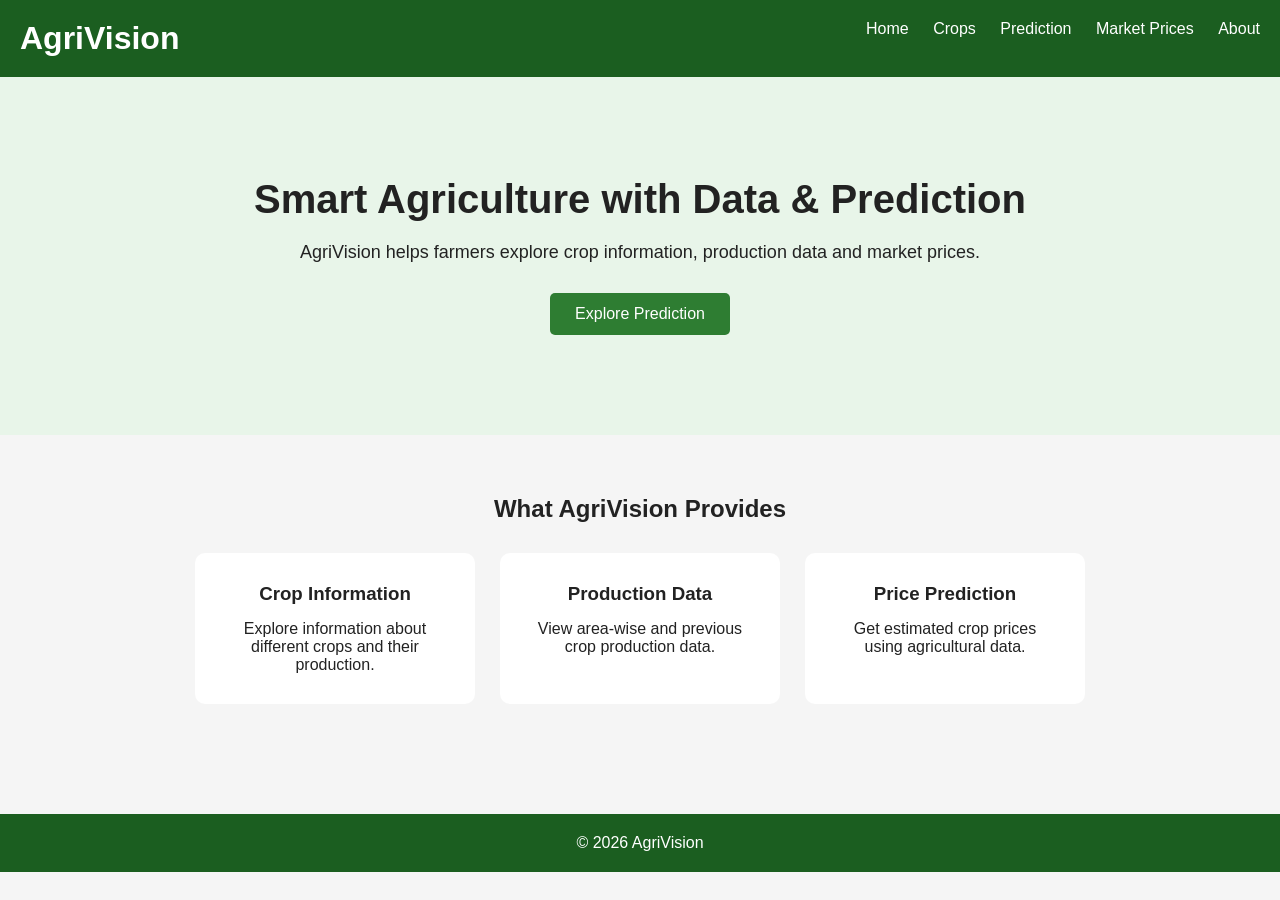
<file: index.html>
<!DOCTYPE html>
<html lang="en">

<head>
    <meta charset="UTF-8">
    <meta name="viewport" content="width=device-width, initial-scale=1.0">

    <title>AgriVision</title>

    <link rel="stylesheet" href="css/style.css">
</head>

<body>

    <header>
        <h1>AgriVision</h1>

        <nav>
            <a href="index.html">Home</a>
            <a href="crops.html">Crops</a>
            <a href="prediction.html">Prediction</a>
            <a href="prices.html">Market Prices</a>
            <a href="about.html">About</a>
        </nav>
    </header>


    <main>

        <section class="hero">

            <h2>Smart Agriculture with Data & Prediction</h2>

            <p>
                AgriVision helps farmers explore crop information,
                production data and market prices.
            </p>

            <a href="prediction.html" class="btn">
                Explore Prediction
            </a>

        </section>


        <section class="features">

            <h2>What AgriVision Provides</h2>

            <div class="feature-container">

                <div class="feature-card">
                    <h3>Crop Information</h3>
                    <p>
                        Explore information about different crops
                        and their production.
                    </p>
                </div>

                <div class="feature-card">
                    <h3>Production Data</h3>
                    <p>
                        View area-wise and previous crop
                        production data.
                    </p>
                </div>

                <div class="feature-card">
                    <h3>Price Prediction</h3>
                    <p>
                        Get estimated crop prices using
                        agricultural data.
                    </p>
                </div>

            </div>

        </section>

    </main>


    <footer>
        <p>© 2026 AgriVision</p>
    </footer>

</body>

</html>
</file>
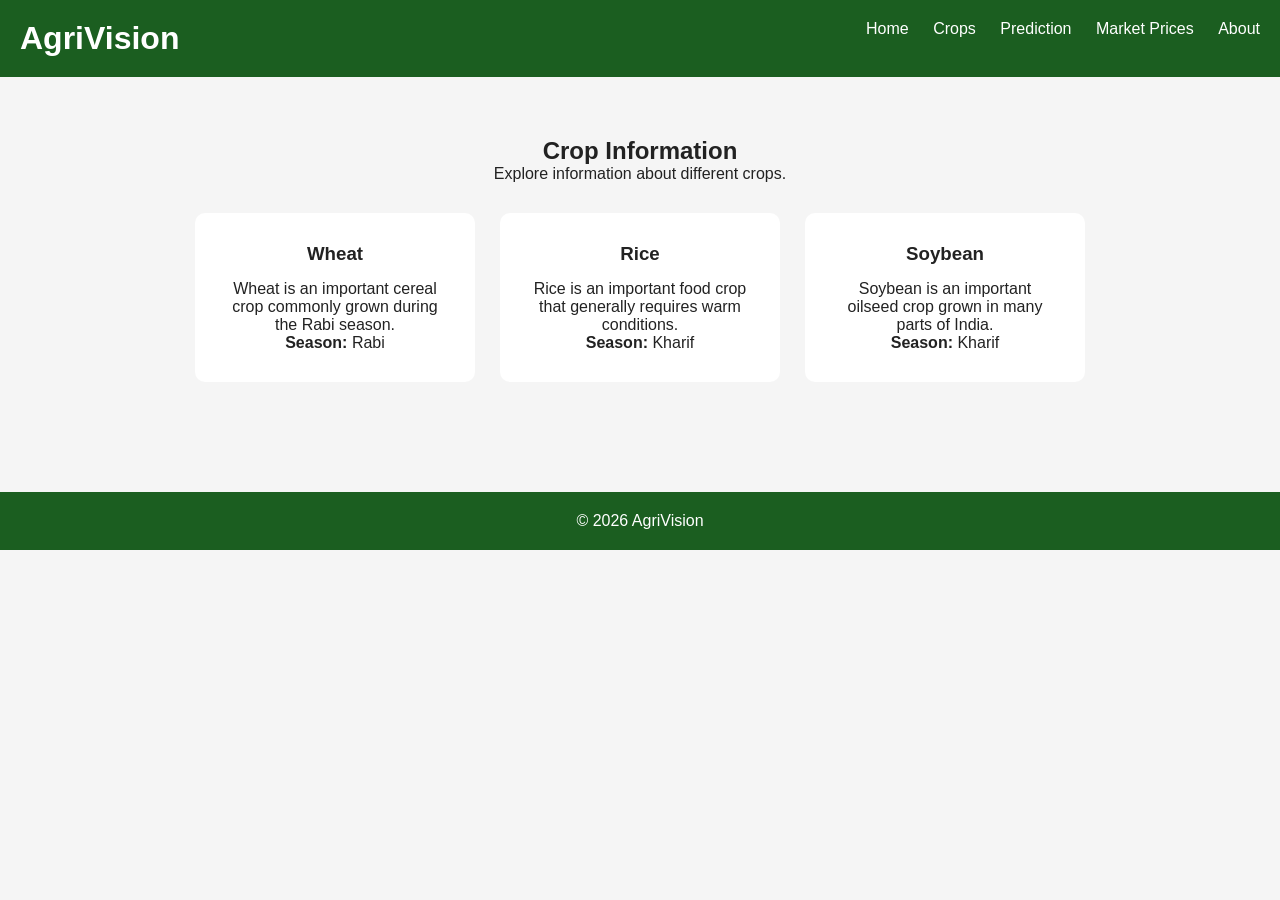
<file: crops.html>
<!DOCTYPE html>
<html lang="en">

<head>
    <meta charset="UTF-8">
    <meta name="viewport" content="width=device-width, initial-scale=1.0">

    <title>AgriVision - Crops</title>

    <link rel="stylesheet" href="css/style.css">
</head>

<body>

    <header>

        <h1>AgriVision</h1>

        <nav>
            <a href="index.html">Home</a>
            <a href="crops.html">Crops</a>
            <a href="prediction.html">Prediction</a>
            <a href="prices.html">Market Prices</a>
            <a href="about.html">About</a>
        </nav>

    </header>


    <main>

        <section class="features">

            <h2>Crop Information</h2>

            <p>
                Explore information about different crops.
            </p>


            <div class="feature-container">

                <div class="feature-card">

                    <h3>Wheat</h3>

                    <p>
                        Wheat is an important cereal crop
                        commonly grown during the Rabi season.
                    </p>

                    <p>
                        <strong>Season:</strong> Rabi
                    </p>

                </div>


                <div class="feature-card">

                    <h3>Rice</h3>

                    <p>
                        Rice is an important food crop that
                        generally requires warm conditions.
                    </p>

                    <p>
                        <strong>Season:</strong> Kharif
                    </p>

                </div>


                <div class="feature-card">

                    <h3>Soybean</h3>

                    <p>
                        Soybean is an important oilseed crop
                        grown in many parts of India.
                    </p>

                    <p>
                        <strong>Season:</strong> Kharif
                    </p>

                </div>

            </div>

        </section>

    </main>


    <footer>

        <p>© 2026 AgriVision</p>

    </footer>

</body>

</html>
</file>
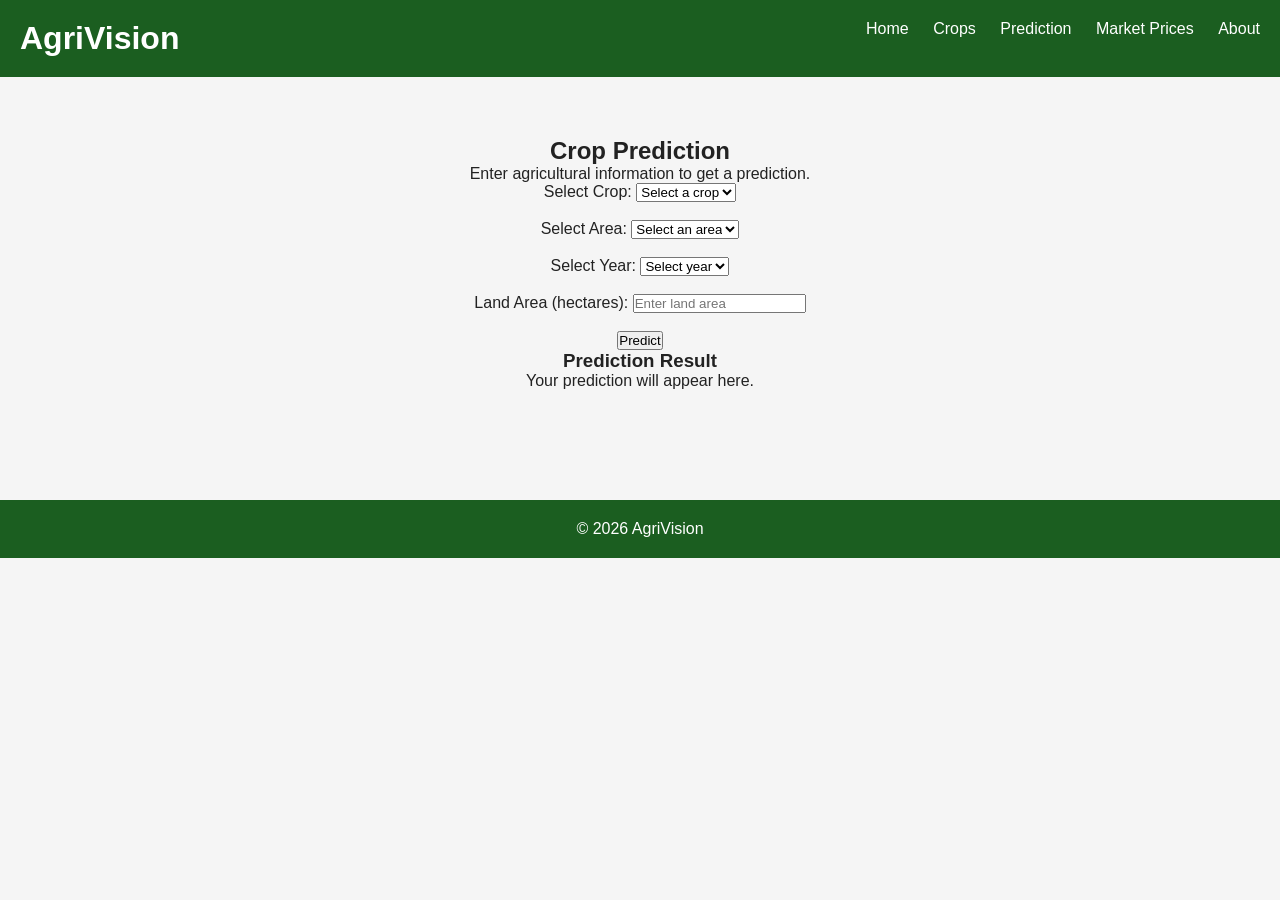
<file: prediction.html>
<!DOCTYPE html>
<html lang="en">

<head>

    <meta charset="UTF-8">
    <meta name="viewport" content="width=device-width, initial-scale=1.0">

    <title>AgriVision - Prediction</title>

    <link rel="stylesheet" href="css/style.css">

</head>


<body>

    <header>

        <h1>AgriVision</h1>

        <nav>

            <a href="index.html">Home</a>

            <a href="crops.html">Crops</a>

            <a href="prediction.html">Prediction</a>

            <a href="prices.html">Market Prices</a>

            <a href="about.html">About</a>

        </nav>

    </header>


    <main>

        <section class="features">

            <h2>Crop Prediction</h2>

            <p>
                Enter agricultural information to get a prediction.
            </p>


            <form>

                <label for="crop">Select Crop:</label>

                <select id="crop">

                    <option value="">Select a crop</option>

                    <option value="wheat">Wheat</option>

                    <option value="rice">Rice</option>

                    <option value="soybean">Soybean</option>

                </select>


                <br><br>


                <label for="area">Select Area:</label>

                <select id="area">

                    <option value="">Select an area</option>

                    <option value="indore">Indore</option>

                    <option value="ujjain">Ujjain</option>

                    <option value="dewas">Dewas</option>

                    <option value="mandsaur">Mandsaur</option>

                </select>


                <br><br>


                <label for="year">Select Year:</label>

                <select id="year">

                    <option value="">Select year</option>

                    <option value="2022">2022</option>

                    <option value="2023">2023</option>

                    <option value="2024">2024</option>

                    <option value="2025">2025</option>

                </select>


                <br><br>


                <label for="land">Land Area (hectares):</label>

                <input
                    type="number"
                    id="land"
                    placeholder="Enter land area"
                >


                <br><br>


                <button type="button" onclick="predictCrop()">
                    Predict
                </button>

            </form>


            <div id="result">

                <h3>Prediction Result</h3>

                <p>
                    Your prediction will appear here.
                </p>

            </div>

        </section>

    </main>


    <footer>

        <p>© 2026 AgriVision</p>

    </footer>


</body>

</html>
</file>
<file: css/style.css>
* {
    margin: 0;
    padding: 0;
    box-sizing: border-box;
}

body {
    font-family: Arial, sans-serif;
    background-color: #f5f5f5;
    color: #222;
}

header {
    background-color: #1b5e20;
    color: white;
    padding: 20px;
}

header h1 {
    display: inline-block;
}

nav {
    float: right;
}

nav a {
    color: white;
    text-decoration: none;
    margin-left: 20px;
}

.hero {
    text-align: center;
    padding: 100px 20px;
    background-color: #e8f5e9;
}

.hero h2 {
    font-size: 40px;
    margin-bottom: 20px;
}

.hero p {
    font-size: 18px;
    margin-bottom: 30px;
}

.btn {
    display: inline-block;
    background-color: #2e7d32;
    color: white;
    padding: 12px 25px;
    text-decoration: none;
    border-radius: 5px;
}

.features {
    padding: 60px 20px;
    text-align: center;
}

.feature-container {
    display: flex;
    justify-content: center;
    gap: 25px;
    margin-top: 30px;
}

.feature-card {
    background-color: white;
    width: 280px;
    padding: 30px;
    border-radius: 10px;
}

.feature-card h3 {
    margin-bottom: 15px;
}

footer {
    text-align: center;
    background-color: #1b5e20;
    color: white;
    padding: 20px;
    margin-top: 50px;
}
</file>
